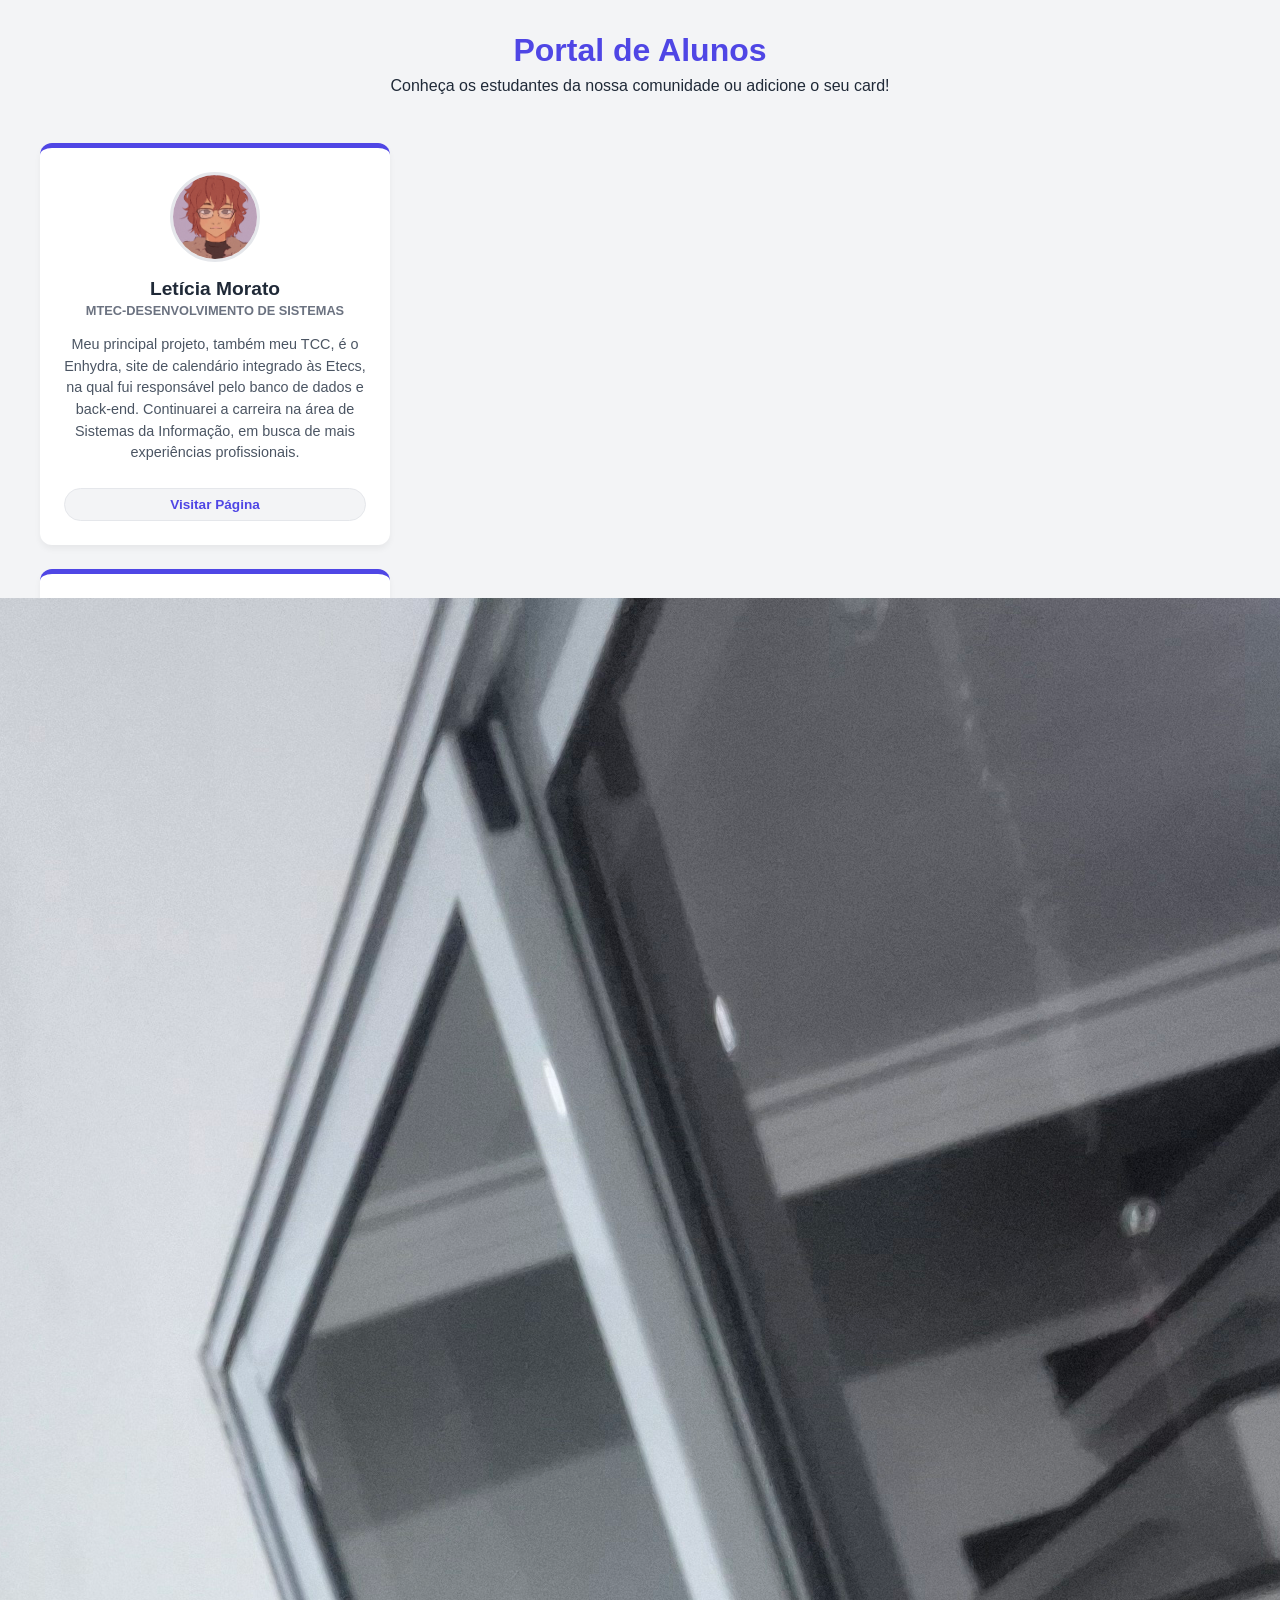
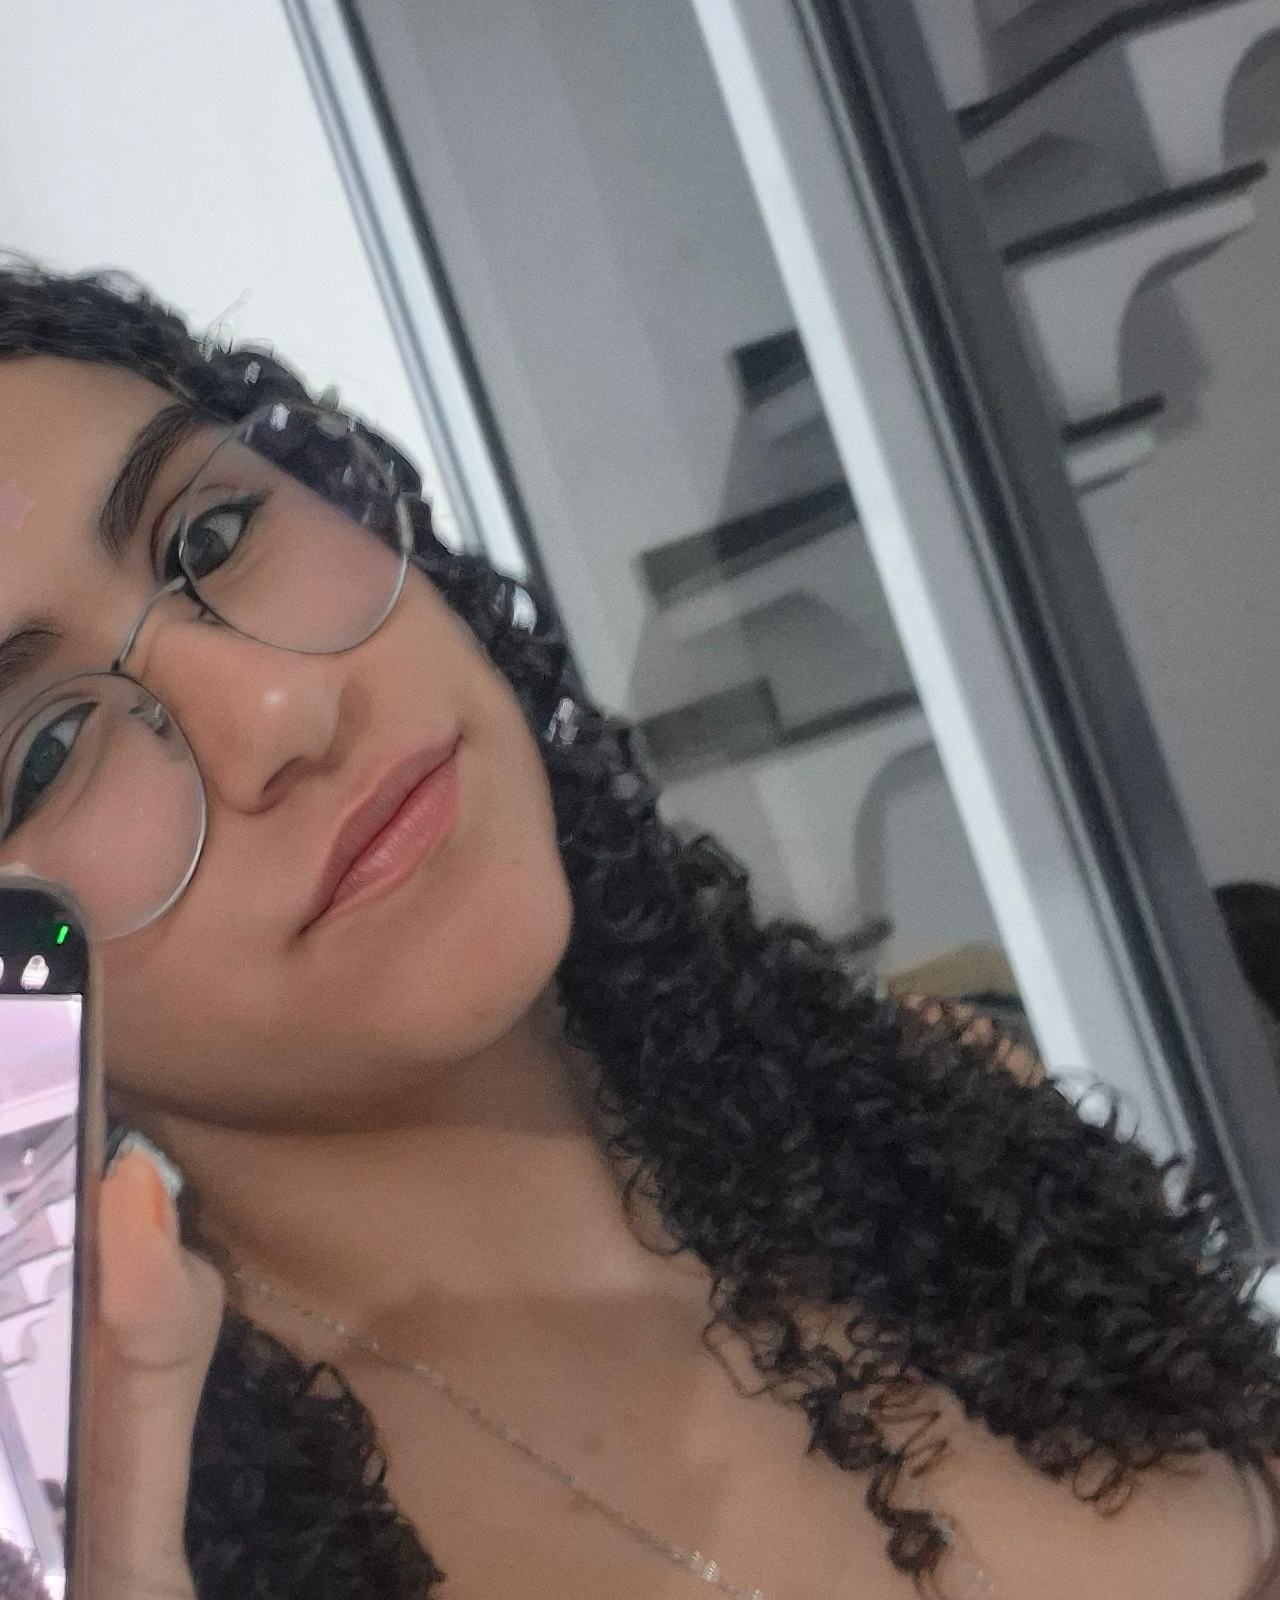
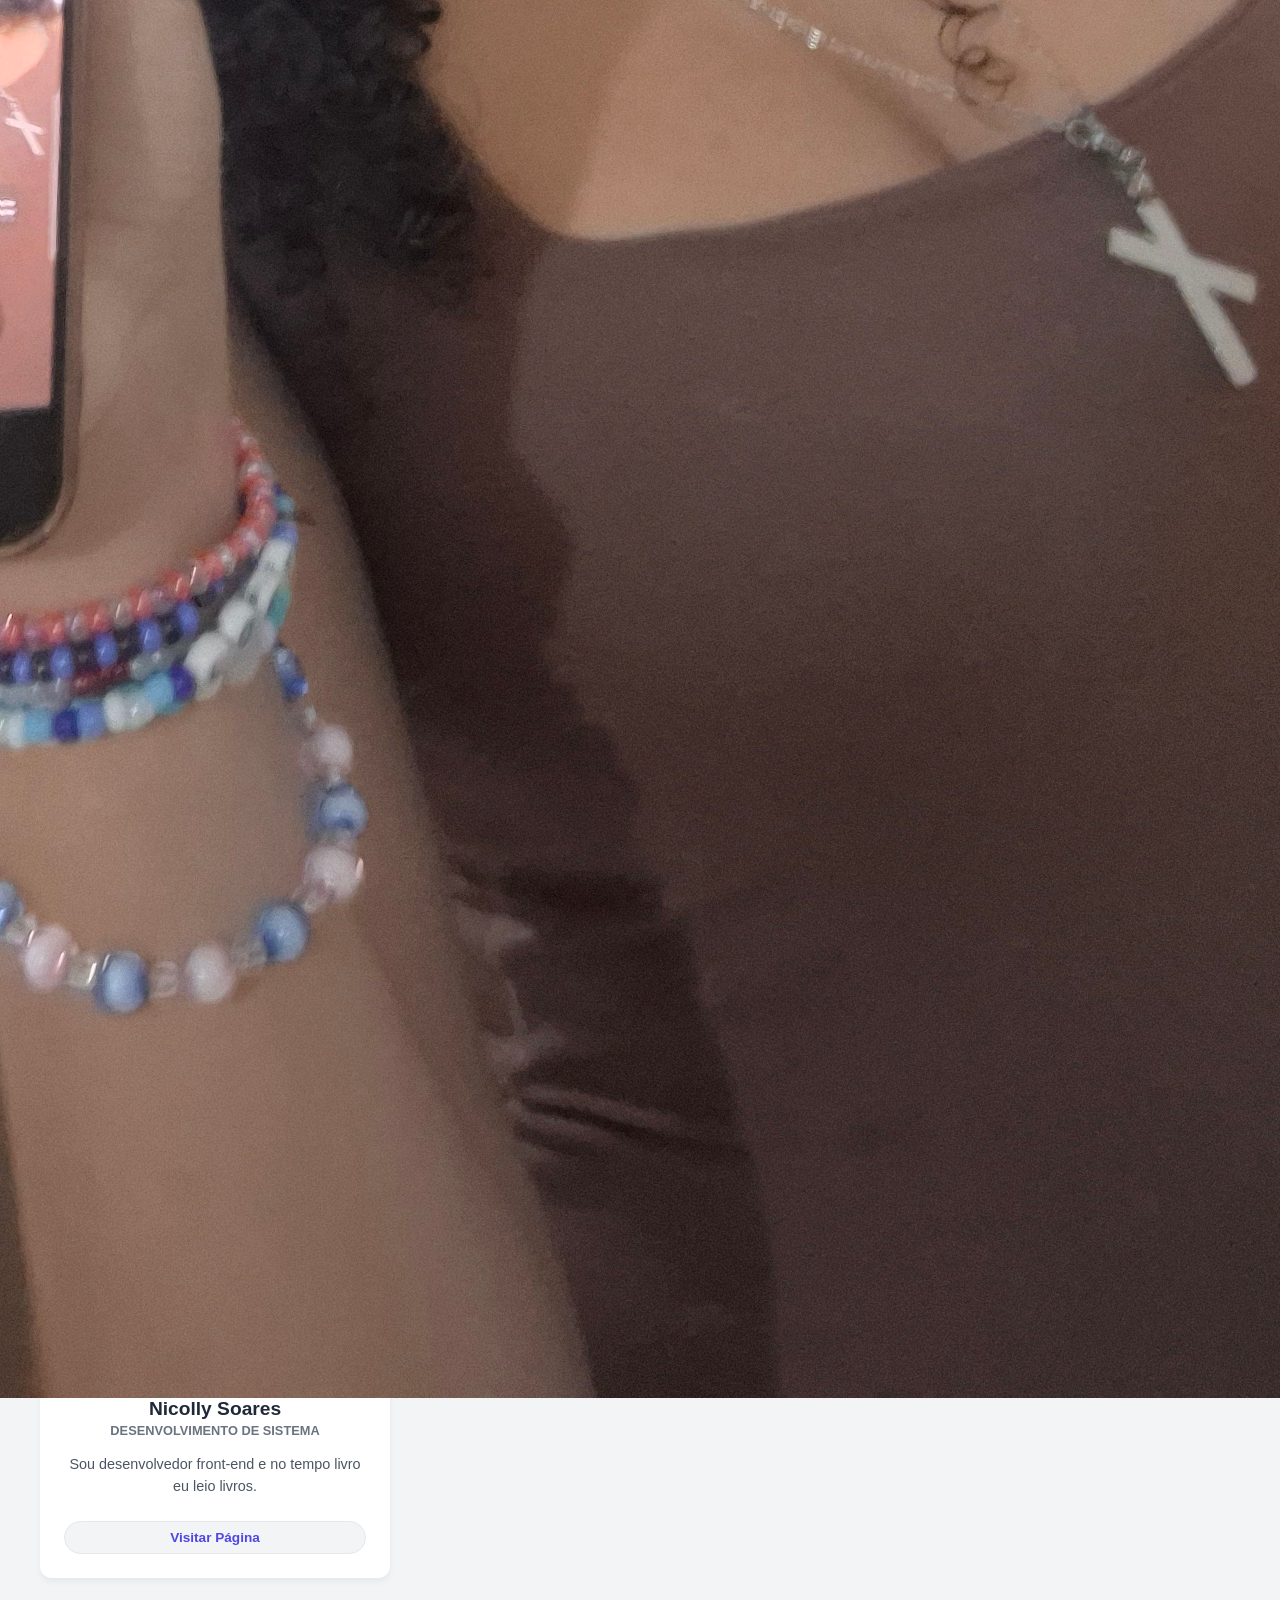
<file: index.html>
<!DOCTYPE html>
<html lang="pt-BR">
<head>
    <meta charset="UTF-8">
    <meta name="viewport" content="width=device-width, initial-scale=1.0">
    <title>Portal dos Alunos - Cards</title>
    <style>
        :root {
            --primary-color: #4f46e5;
            --background: #f3f4f6;
            --card-bg: #ffffff;
            --text-color: #1f2937;
        }

        * {
            box-sizing: border-box;
            margin: 0;
            padding: 0;
            font-family: 'Segoe UI', Tahoma, Geneva, Verdana, sans-serif;
        }

        body {
            background-color: var(--background);
            color: var(--text-color);
            padding: 2rem;
        }

        header {
            text-align: center;
            margin-bottom: 3rem;
        }

        header h1 {
            color: var(--primary-color);
            margin-bottom: 0.5rem;
        }

        .container {
            max-width: 1200px;
            margin: 0 auto;
            display: grid;
            grid-template-columns: 350px 1fr;
            gap: 2rem;
        }

        @media (max-width: 768px) {
            .container {
                grid-template-columns: 1fr;
            }
        }

        /* Formulário */
        .form-section {
            background: var(--card-bg);
            padding: 2rem;
            border-radius: 12px;
            box-shadow: 0 4px 6px rgba(0,0,0,0.05);
            height: fit-content;
        }

        .form-section h2 {
            margin-bottom: 1.5rem;
            font-size: 1.25rem;
        }

        .form-group {
            margin-bottom: 1.2rem;
        }

        .form-group label {
            display: block;
            margin-bottom: 0.5rem;
            font-weight: 600;
            font-size: 0.9rem;
        }

        .form-group input, .form-group textarea {
            width: 100%;
            padding: 0.75rem;
            border: 1px solid #e5e7eb;
            border-radius: 6px;
            font-size: 0.95rem;
        }

        .form-group textarea {
            resize: vertical;
            height: 80px;
        }

        button {
            width: 100%;
            padding: 0.75rem;
            background-color: var(--primary-color);
            color: white;
            border: none;
            border-radius: 6px;
            font-weight: bold;
            cursor: pointer;
            transition: background 0.2s;
        }

        button:hover {
            background-color: #4338ca;
        }

        /* Grade de Cards */
        .cards-grid {
            display: grid;
            grid-template-columns: repeat(auto-fill, minmax(280px, 1fr));
            gap: 1.5rem;
            align-content: start;
        }

        .card {
            background: var(--card-bg);
            padding: 1.5rem;
            border-radius: 12px;
            box-shadow: 0 4px 6px rgba(0,0,0,0.05);
            border-top: 5px solid var(--primary-color);
            transition: transform 0.2s;
            display: flex;
            flex-direction: column;
            align-items: center;
            text-align: center;
        }

        .card:hover {
            transform: translateY(-5px);
        }

        /* Estilo da Foto */
        .card-img {
            width: 90px;
            height: 90px;
            border-radius: 50%;
            object-fit: cover;
            margin-bottom: 1rem;
            border: 3px solid #e5e7eb;
        }

        .card h3 {
            margin-bottom: 0.2rem;
            color: var(--text-color);
            font-size: 1.2rem;
        }

        .card .course {
            font-size: 0.8rem;
            color: #6b7280;
            font-weight: 600;
            text-transform: uppercase;
            margin-bottom: 1rem;
        }

        .card .bio {
            font-size: 0.9rem;
            line-height: 1.5;
            color: #4b5563;
            margin-bottom: 1.5rem;
            flex-grow: 1; /* Empurra o botão de link para o final do card */
        }

        /* Botão da Página Pessoal */
        .card .profile-link {
            display: inline-block;
            padding: 0.5rem 1rem;
            background-color: #f3f4f6;
            color: var(--primary-color);
            text-decoration: none;
            border-radius: 20px;
            font-size: 0.85rem;
            font-weight: 600;
            transition: all 0.2s;
            border: 1px solid #e5e7eb;
            width: 100%;
        }

        .card .profile-link:hover {
            background-color: var(--primary-color);
            color: white;
        }
    </style>
</head>
<body>

    <header>
        <h1>Portal de Alunos</h1>
        <p>Conheça os estudantes da nossa comunidade ou adicione o seu card!</p>
    </header>

    <div class="container">
        
        <!-- Seção onde os Cards vão aparecer -->
        <main class="cards-grid" id="cardsGrid">
            <!-- Card de Exemplo -->
            <div class="card">
                <img src="alunos/leticia-morato/imagens/foto.png" alt="Foto de Letícia" class="card-img">
                <h3>Letícia Morato</h3>
                <div class="course">MTec-Desenvolvimento de Sistemas</div>
                <p class="bio">Meu principal projeto, também meu TCC, é o Enhydra, site de calendário integrado às Etecs, na qual fui responsável pelo banco de dados e back-end. 
                    Continuarei a carreira na área de Sistemas da Informação, em busca de mais experiências profissionais.</p>
                <a href="alunos/leticia-morato/index.html" target="_blank" class="profile-link">Visitar Página</a>
            </div>

             <main class="cards-grid" id="cardsGrid">
            <!-- Card de Exemplo -->
            <div class="card">
                <img src="alunos/nicolly-soares/eu.jpg">
                <h3>Nicolly Soares</h3>
                <div class="course">Desenvolvimento de Sistema</div>
                <p class="bio">Sou desenvolvedor front-end e no tempo livro eu leio livros.</p>
                <a href="alunos/nicolly-soares/index.html" target="_blank" class="profile-link">Visitar Página</a>
            </div>
        </main>
        </main>
    </div>

    <script>
        const form = document.getElementById('studentForm');
        const grid = document.getElementById('cardsGrid');
        
        // Imagem padrão caso o aluno não coloque nenhuma URL
        const defaultPhoto = "https://flaticon.com";

        form.addEventListener('submit', function(event) {
            event.preventDefault();

            const name = document.getElementById('name').value;
            const course = document.getElementById('course').value;
            const photo = document.getElementById('photo').value || defaultPhoto;
            const website = document.getElementById('website').value;
            const bio = document.getElementById('bio').value;

            const newCard = document.createElement('div');
            newCard.classList.add('card');

            // Monta o HTML interno do card
            let cardHTML = `
                <img src="${photo}" alt="Foto de ${name}" class="card-img" onerror="this.src='${defaultPhoto}'">
                <h3>${name}</h3>
                <div class="course">${course}</div>
                <p class="bio">${bio}</p>
            `;

            // Só adiciona o botão de link se o usuário tiver preenchido o campo
            if (website) {
                cardHTML += `<a href="${website}" target="_blank" class="profile-link">Visitar Página</a>`;
            }

            newCard.innerHTML = cardHTML;
            grid.insertBefore(newCard, grid.firstChild);
            form.reset();
        });
    </script>
</body>
</html>
</file>
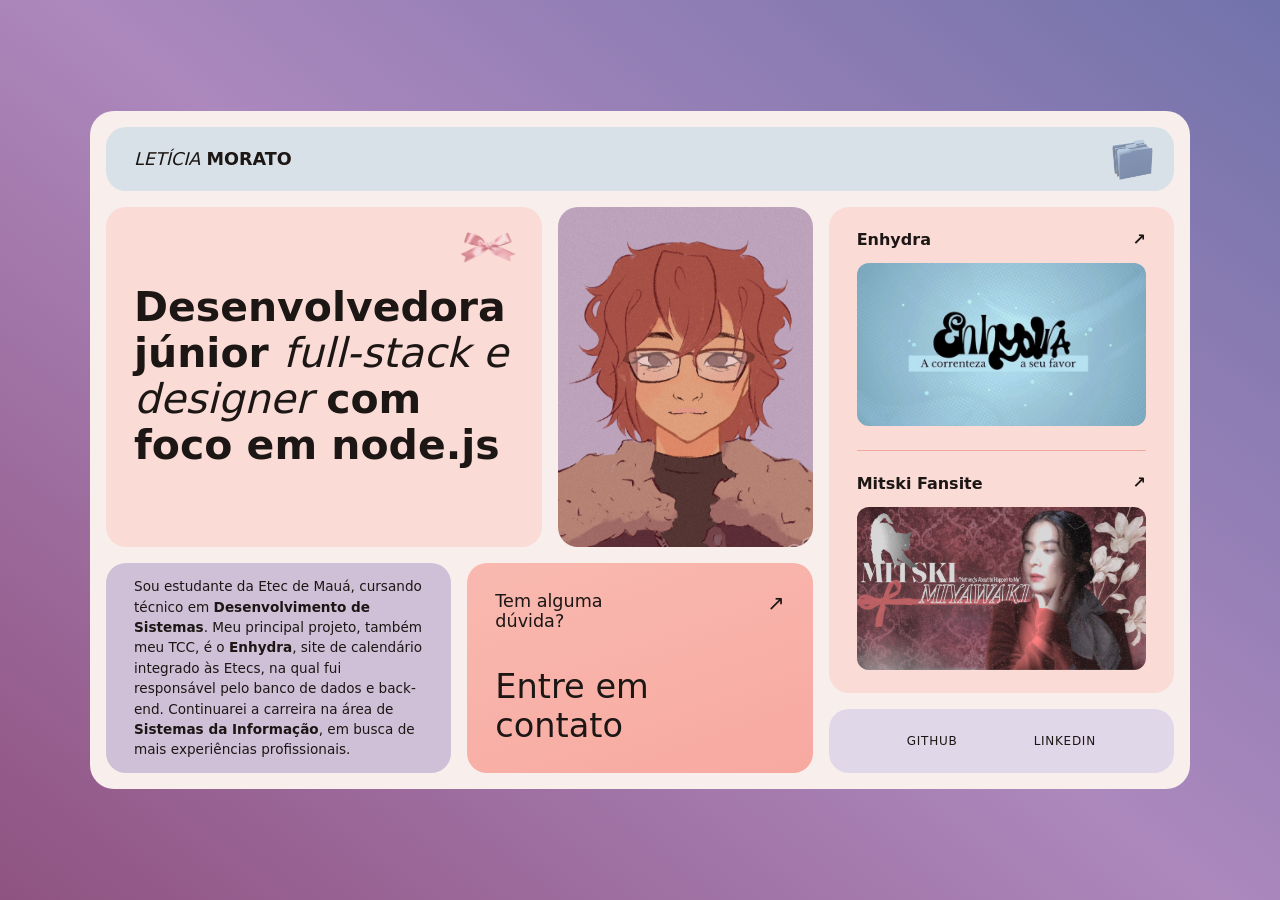
<file: alunos/leticia-morato/index.html>
<!DOCTYPE html>
<html lang="pt-br">
<head>
    <meta charset="UTF-8">
    <meta name="viewport" content="width=device-width, initial-scale=1.0">
    <link rel="stylesheet" href="style.css">
    <title> Portifólio </title>
</head>
<body>
    <div class="pagina">

        <header class="card topo">
            <div class="logo"><span>LETÍCIA</span> MORATO</div>
            <nav>
                <img src="imagens/pastas.png" class="pasta">
            </nav>
        </header>

        <main class="mosaico">

            <section class="card titulo">
                <img src="imagens/bow.png" class="bow">
                <h1>Desenvolvedora júnior <em>full-stack e designer</em> com foco em node.js</h1>
            </section>

            <section class="card foto">
                <img src="imagens/foto.png" alt="Retrato de Letícia Morato">
            </section>

            <aside class="card projetos" id="projetos">

                <a class="projeto-link projeto-item" href="https://genuzcode.github.io/enhydra">
                    <span class="conteudo">
                        <span class="cabecalho"><span>Enhydra</span><span class="seta">↗</span></span>
                        <span class="miniatura"><img src="imagens/enhydra.jpg" alt="Enhydra"></span>
                    </span>
                </a>

                <a class="projeto-link projeto-item" href="https://yvmorato.github.io/mitski/site/archives/">
                    <span class="conteudo">
                        <span class="cabecalho"><span>Mitski Fansite</span><span class="seta">↗</span></span>
                        <span class="miniatura"><img src="imagens/mitski.png" alt="Mitski Fansite"></span>
                    </span>
                </a>

            </aside>

            <section class="card bio" id="sobre">
            <p>
                Sou estudante da Etec de Mauá, cursando técnico em <strong>Desenvolvimento de Sistemas</strong>. 
                Meu principal projeto, também meu TCC, é o <strong>Enhydra</strong>, site de calendário integrado às Etecs, na qual 
                fui responsável pelo banco de dados e back-end. Continuarei a carreira na área de
                <strong>Sistemas da Informação</strong>, em busca de mais experiências profissionais.
            </p>
            </section>

            <a class="card contato" href="mailto:morato.lrs@gmail.com" id="contato">
                <div class="linha-topo"><span>Tem alguma <br>dúvida?</span><b>↗</b></div>
                <strong>Entre em contato</strong>
            </a>

            <footer class="card social">
            <a href="https://github.com/yvmorato">Github</a>
            <a href="https://www.linkedin.com/in/morato-lrs/">LinkedIn</a>
            </footer>

        </main>
    </div>
</body>
</html>
</file>
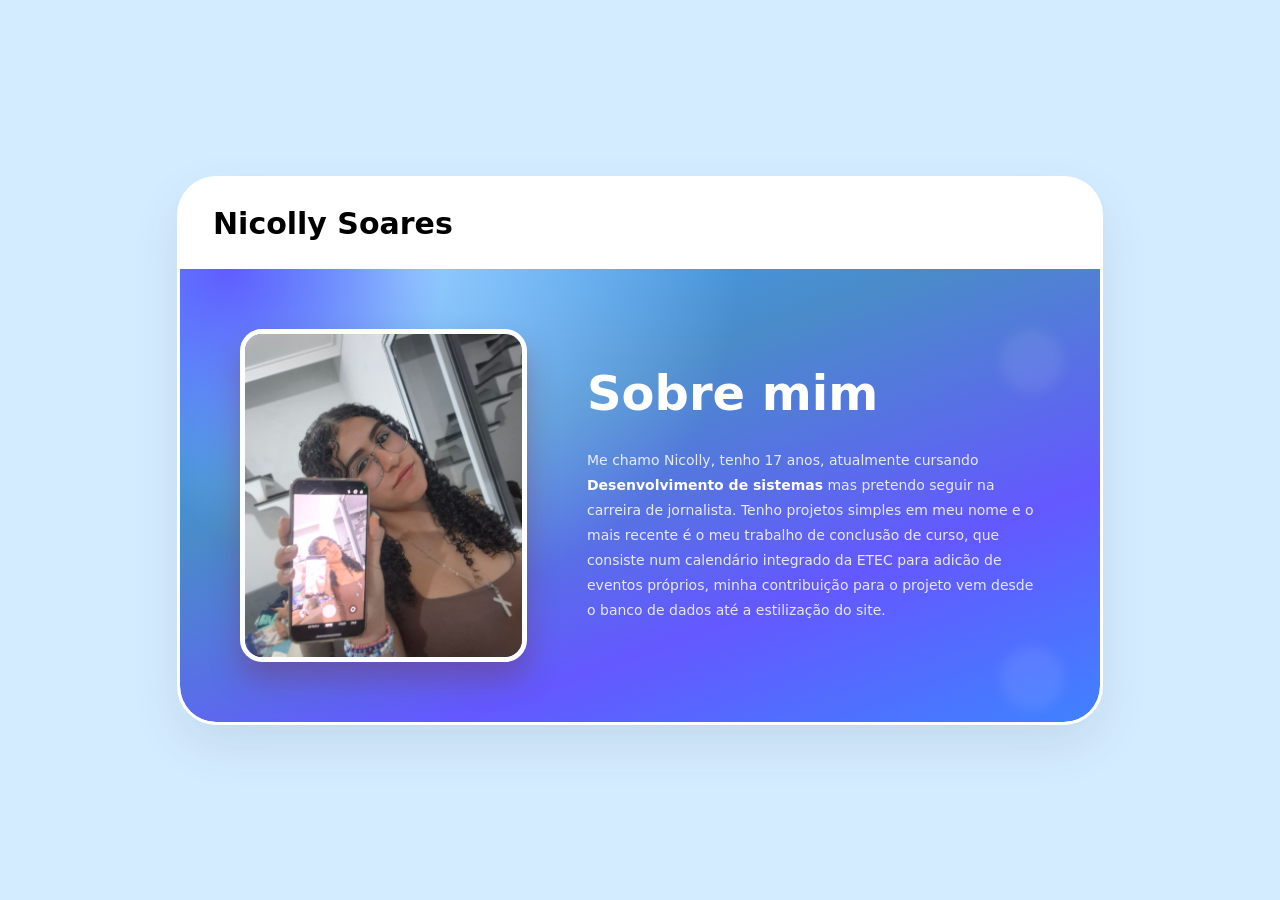
<file: alunos/nicolly-soares/index.html>
<!DOCTYPE html>
<html lang="pt-BR">
<head>
  <meta charset="UTF-8">
  <meta name="viewport" content="width=device-width, initial-scale=1">
  <title>Nicolly - Portifólio</title>

  <link rel="stylesheet" href="style.css">
  <link href="https://fonts.googleapis.com/css2?family=Alfa+Slab+One&display=swap" rel="stylesheet">
</head>
<body>

  <article class="card">

    <header class="topo">
      <span class="logo">Nicolly Soares</span>
    </header>

    <section class="hero">
      <div class="foto">
        <img src="eu.jpg">
      </div>

      <div class="conteudo">
        <h1>Sobre mim</h1>

        <p>
          Me chamo Nicolly, tenho 17 anos, atualmente cursando<strong> Desenvolvimento de sistemas</strong> mas pretendo seguir na carreira de jornalista.
          Tenho projetos simples em meu nome e o mais recente é o meu trabalho de conclusão de curso, que consiste num calendário integrado da ETEC para adicão de eventos
          próprios, minha contribuição para o projeto vem desde o banco de dados até a estilização do site.

        </p>

    </section>

  </article>

</body>
</html>
</file>
<file: alunos/leticia-morato/style.css>
:root {
    --fundo: #f8efec;
    --card: #fadbd6;
    --card-forte: #f7a9a0;
    --linha: #f2a79f;
    --texto: #1c1614;
    --gap: 16px;
    --raio: 20px;
  }

  * { box-sizing: border-box; margin: 0; }

  html {
    min-height: 100%;
  }

  body {
    font-family: "Outfit", "Segoe UI", system-ui, sans-serif;
    color: var(--texto);
    background: linear-gradient(218deg,rgba(114, 115, 171, 1) 0%, rgba(172, 136, 189, 1) 50%, rgba(143, 83, 129, 1) 100%);
    padding: 24px;
    min-height: 100vh;
    place-items: center;
    display: grid;
  }

  .pagina {
    max-width: 1100px;
    margin: 0 auto;
    background: var(--fundo);
    border-radius: 24px;
    padding: var(--gap);
    display: grid;
    gap: var(--gap);
  }

  .card {
    background: var(--card);
    border-radius: var(--raio);
    padding: 28px;
    overflow: hidden;
  }

  .topo {
    display: flex;
    justify-content: space-between;
    align-items: center;
    padding: 0px;
    background-color: #d8e1e8;
  }
  .logo { font-size: 1.1rem; font-weight: 700; padding: 22px 28px;}
  .logo span { font-weight: 400; font-style: italic; }
  .topo nav { display: flex; gap: 32px; }
  .topo a {
    font-size: .80rem;
    letter-spacing: .06em;
    text-transform: uppercase;
    color: inherit;
    text-decoration: none;
  }
  .topo a:hover { text-decoration: underline; }

  .mosaico {
    display: grid;
    grid-template-columns: repeat(12, 1fr);
    grid-template-rows: 340px 130px 64px;
    gap: var(--gap);
  }

  .titulo   { grid-column: 1 / 6;   grid-row: 1; position: relative; display: flex; align-items: center; }
  .foto     { grid-column: 6 / 9;   grid-row: 1; padding: 0; }
  .projetos { grid-column: 9 / 13;  grid-row: 1 / 3; display: flex; flex-direction: column; padding: 0 28px; }
  .bio      { grid-column: 1 / 5;   grid-row: 2 / 4; display: flex; flex-direction: column; justify-content: center; gap: 18px; background-color:#cfc0d7; }
  .contato  { grid-column: 5 / 9;   grid-row: 2 / 4; }
  .social   { grid-column: 9 / 13;  grid-row: 3; display: flex; justify-content: space-around; align-items: center; padding: 0 40px; background-color:#e0d7e9;}

  .titulo h1 {
    font-size: clamp(1.8rem, 3.2vw, 2.6rem);
    line-height: 1.12;
    font-weight: 700;
  }
  .titulo h1 em { font-weight: 300; }
  .bow {
    position: absolute;
    top: 18px;
    right: 14px;
    width: 80px;
    opacity: .5;
  }
  .pasta {
    width: 43px;
    opacity: .5;
    margin-right: 20px;
  }

  .foto img {
    width: 100%;
    height: 100%;
    object-fit: cover;
    display: block;
    background: linear-gradient(160deg, #e9b7ae, #f5d6cf);
  }

  .bio p { font-size: .85rem; line-height: 1.5; font-weight: 400; }
  .bio strong { font-weight: 600; }

  .contato {
    background: linear-gradient(160deg, #f9b9b0, var(--card-forte));
    color: inherit;
    text-decoration: none;
    display: flex;
    flex-direction: column;
    justify-content: space-between;
    transition: transform .2s;
  }
  .contato:hover { transform: translateY(-3px); }
  .contato .linha-topo {
    display: flex;
    justify-content: space-between;
    font-size: 1.1rem;
    font-weight: 300;
  }
  .contato .linha-topo b { font-size: 1.3rem; font-weight: 300; }
  .contato strong { font-size: 2.1rem; font-weight: 400; }

  .projeto-link {
    text-decoration: none;
    color: var(--texto);
  }

  .projeto-item {
    flex: 1;                          /* os dois dividem a altura igualmente */
    display: flex;
    align-items: center;              /* centraliza o bloco verticalmente */
    border-top: 1px solid var(--linha);
    font-weight: 600;
    font-size: 1rem;
  }
  .projeto-item:first-child { border-top: 0; }

  .projeto-item .conteudo {
    display: flex;
    flex-direction: column;
    gap: 14px;
    width: 100%;
    transition: transform .2s;
  }
  .projeto-link:hover .conteudo { transform: translateY(-3px); }

  .cabecalho {
    display: flex;
    justify-content: space-between;
    align-items: center;
  }
  .seta { line-height: 1; transition: transform .2s; }
  .projeto-link:hover .seta { transform: translate(2px, -2px); }

  .miniatura {
    display: block;
    aspect-ratio: 16 / 9;
    border-radius: 12px;
    background: linear-gradient(135deg, #d9a39a, #f6d8d1 60%, #fff);
    overflow: hidden;
  }
  .miniatura img {
    width: 100%;
    height: 100%;
    object-fit: cover;
    display: block;
  }

  .social a {
    font-size: .75rem;
    letter-spacing: .06em;
    text-transform: uppercase;
    color: inherit;
    text-decoration: none;
  }
  .social a:hover { text-decoration: underline; }
</file>
<file: alunos/nicolly-soares/style.css>
:root {
    --texto-escuro: #000000;
    --branco: #fff;
    --rosa: #3f82ff;
    --coral: #4a8bc9;
    --laranja: #94cbff;
    --serif: font-family: "Alfa Slab One", serif;
    font-weight: 400;
    font-style: normal;
    --sans: "Inter", system-ui, sans-serif;
  }
  
  * { box-sizing: border-box; margin: 0; }
  
  body {
    min-height: 100vh;
    display: grid;
    place-items: center;
    padding: 24px;
    font-family: var(--sans);
    background: #d4ecff;
  }
  

  .card {
    width: 100%;
    max-width: 920px;
    background: var(--branco);
    border-radius: 36px;
    overflow: hidden;
    box-shadow: 0 0 0 3px var(--branco), 0 20px 50px rgba(60, 70, 90, .12);
  }
  

  .topo {
    display: flex;
    align-items: center;
    justify-content: space-between;
    height: 90px;
    padding: 0 33px;
  }
  
  .logo {
    font-family: var(--serif);
    font-weight: 700;
    font-size: 30px;
    color: var(--texto-escuro);
  }
  
 
  .hero {
    position: relative;
    display: grid;
    grid-template-columns: 287px 1fr;
    align-items: center;
    gap: 60px;
    padding: 60px;
    border-radius: 0 0 36px 36px;
    overflow: hidden;
    background:
      radial-gradient(circle at 5% 0%, #605dff 0, transparent 22%),
      radial-gradient(circle at 25% 0%, var(--laranja) 0, transparent 40%),
      linear-gradient(160deg, #3ea8ff 0%, var(--coral) 35%, #6458ff 70%, var(--rosa) 100%);
  }
  

  .hero::before,
  .hero::after {
    content: "";
    position: absolute;
    width: 64px;
    height: 64px;
    border-radius: 50%;
    background: rgba(255, 255, 255, .08);
    filter: blur(6px);
  }
  .hero::before { top: 60px; right: 36px; }
  .hero::after  { bottom: 12px; right: 36px; }

  .foto {
    width: 287px;
    height: 333px;
    border: 5px solid var(--branco);
    border-radius: 22px;
    overflow: hidden;
    box-shadow: 0 18px 30px rgba(120, 40, 60, .35);
  }
  .foto img {
    width: 100%;
    height: 100%;
    object-fit: cover;
    display: block;
  }
  

  .conteudo { color: var(--branco); }
  
  .conteudo h1 {
    font-family: var(--serif);
    font-weight: 700;
    font-size: 48px;
    line-height: 1.1;
    margin-bottom: 28px;
  }
  
  .conteudo p {
    max-width: 450px;
    font-size: 14px;
    line-height: 25px;
    color: rgba(255, 255, 255, .85);
  }
  .conteudo p strong {
    color: var(--branco);
    font-weight: 600;
  }
</file>
